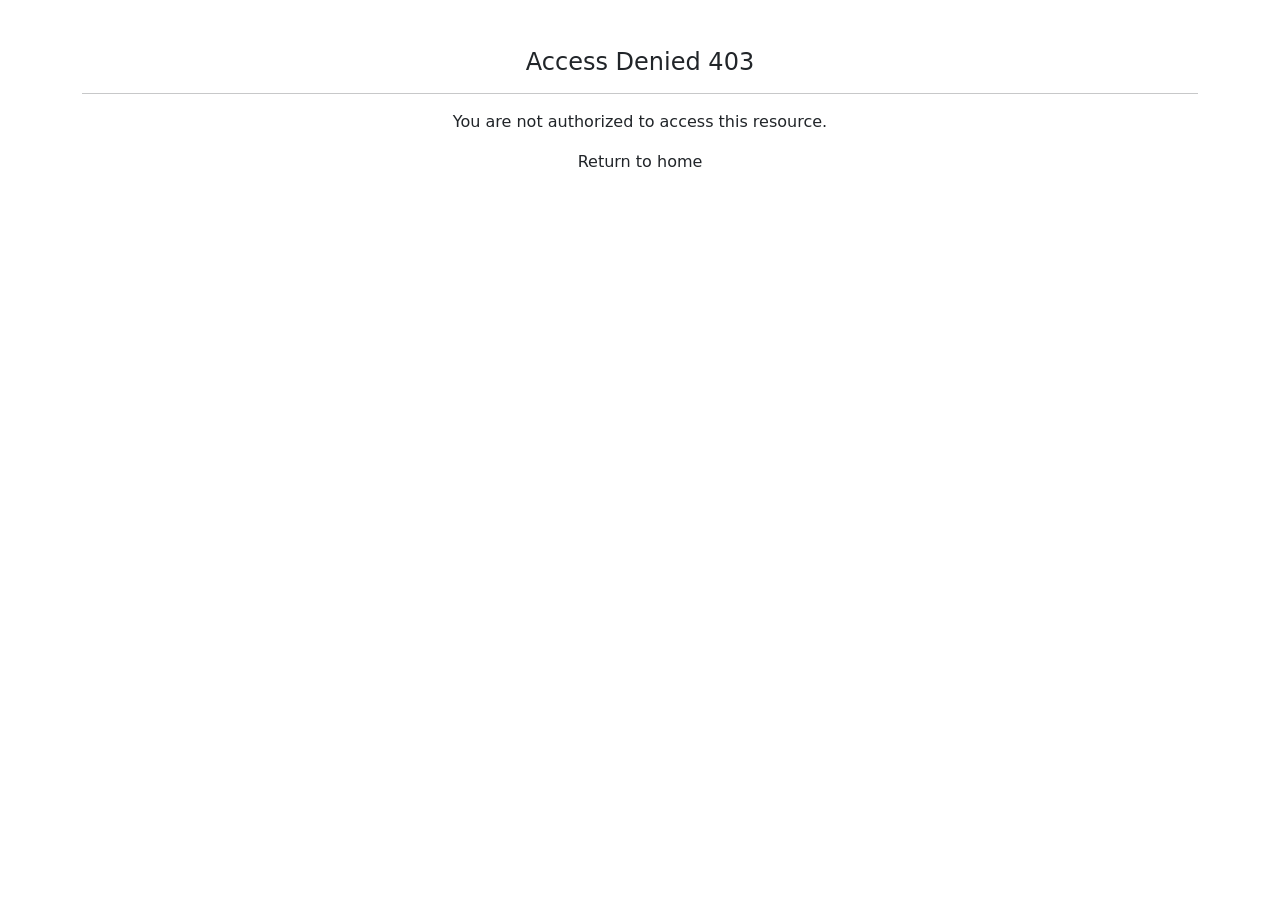
<file: src/main/resources/templates/access-denied.html>
<!DOCTYPE html>
<html lang="en" xmlns:th="http://www.thymeleaf.org">
<head>
    <meta charset="UTF-8">
    <meta name="viewport" content="width=device-width, initial-scale=1, shrink-to-fit=no">

    <link href="https://cdn.jsdelivr.net/npm/bootstrap@5.3.8/dist/css/bootstrap.min.css" rel="stylesheet"
          integrity="sha384-sRIl4kxILFvY47J16cr9ZwB07vP4J8+LH7qKQnuqkuIAvNWLzeN8tE5YBujZqJLB" crossorigin="anonymous">

    <title>Access Denied</title>
</head>

<body>
    <div class="container mt-5 text-center">
        <h4>Access Denied 403</h4>
        <hr class="border-dark">
        <p>You are not authorized to access this resource.</p>
        <p><a th:href="@{/}">Return to home</a></p>
    </div>

    <div th:replace="~{base :: footer('fixed-bottom')}"></div>

    <script src="https://cdn.jsdelivr.net/npm/bootstrap@5.3.8/dist/js/bootstrap.bundle.min.js"
            integrity="sha384-FKyoEForCGlyvwx9Hj09JcYn3nv7wiPVlz7YYwJrWVcXK/BmnVDxM+D2scQbITxI"
            crossorigin="anonymous">
    </script>

</body>

</html>
</file>
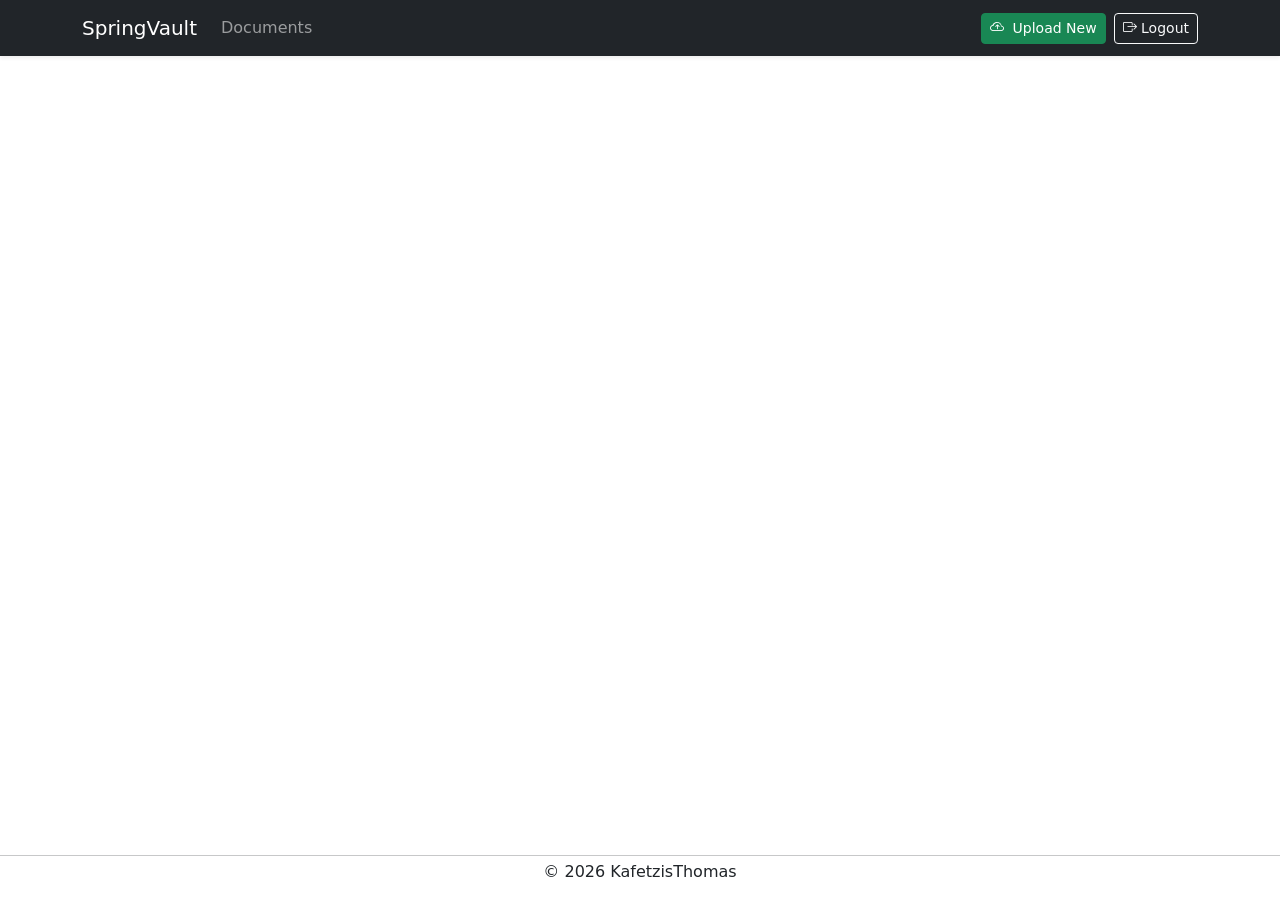
<file: src/main/resources/templates/base.html>
<!DOCTYPE html>
<html lang="en" xmlns:th="http://www.thymeleaf.org">
<head th:fragment="head(title)">
    <meta charset="UTF-8">
    <meta name="viewport" content="width=device-width, initial-scale=1">
    <title th:text="${title}">SpringVault</title>

    <link href="https://cdn.jsdelivr.net/npm/bootstrap@5.3.8/dist/css/bootstrap.min.css" rel="stylesheet">
    <link rel="stylesheet" href="https://cdn.jsdelivr.net/npm/bootstrap-icons@1.13.1/font/bootstrap-icons.min.css">
    <link rel="stylesheet" type="text/css" th:href="@{/main.css}">
</head>
<body>
    <!-- navbar start -->
     <div th:fragment="navbar">
        <nav class="navbar navbar-expand-lg navbar-dark bg-dark mb-4 shadow-sm">
            <div class="container">
                <a class="navbar-brand" th:href="@{/}">SpringVault</a>

                <button class="navbar-toggler" type="button" data-bs-toggle="collapse" data-bs-target="#navbarNav">
                    <span class="navbar-toggler-icon"></span>
                </button>

                <div class="collapse navbar-collapse" id="navbarNav">
                    <ul class="navbar-nav me-auto">
                        <li class="nav-item">
                            <a class="nav-link" th:classappend="${request?.requestURI == request?.contextPath + '/'} ? ' active' : ''" th:href="@{/}">Documents</a>
                        </li>
                    </ul>

                    <div class="d-flex gap-2">
                        <a th:href="@{/document/upload}" class="btn btn-success btn-sm"><i class="bi bi-cloud-arrow-up me-1"></i> Upload New</a>
                        <form th:action="@{/logout}" method="POST">
                            <button type="submit" class="btn btn-outline-light btn-sm"><i class="bi bi-box-arrow-right"></i> Logout</button>
                        </form>
                    </div>
                </div>
            </div>
        </nav>
    </div>
    <!-- navbar end -->

    <!-- footer start -->
    <footer th:fragment="footer" class="footer text-dark py-3 text-center fixed-bottom">
        <hr class="border-dark mb-1">
        <p class="mb-0">&copy; 2026 KafetzisThomas</p>
    </footer>
    <!-- footer end -->

    <th:block th:fragment="scripts">
        <script src="https://cdn.jsdelivr.net/npm/bootstrap@5.3.8/dist/js/bootstrap.bundle.min.js"></script>
    </th:block>
</body>
</html>
</file>
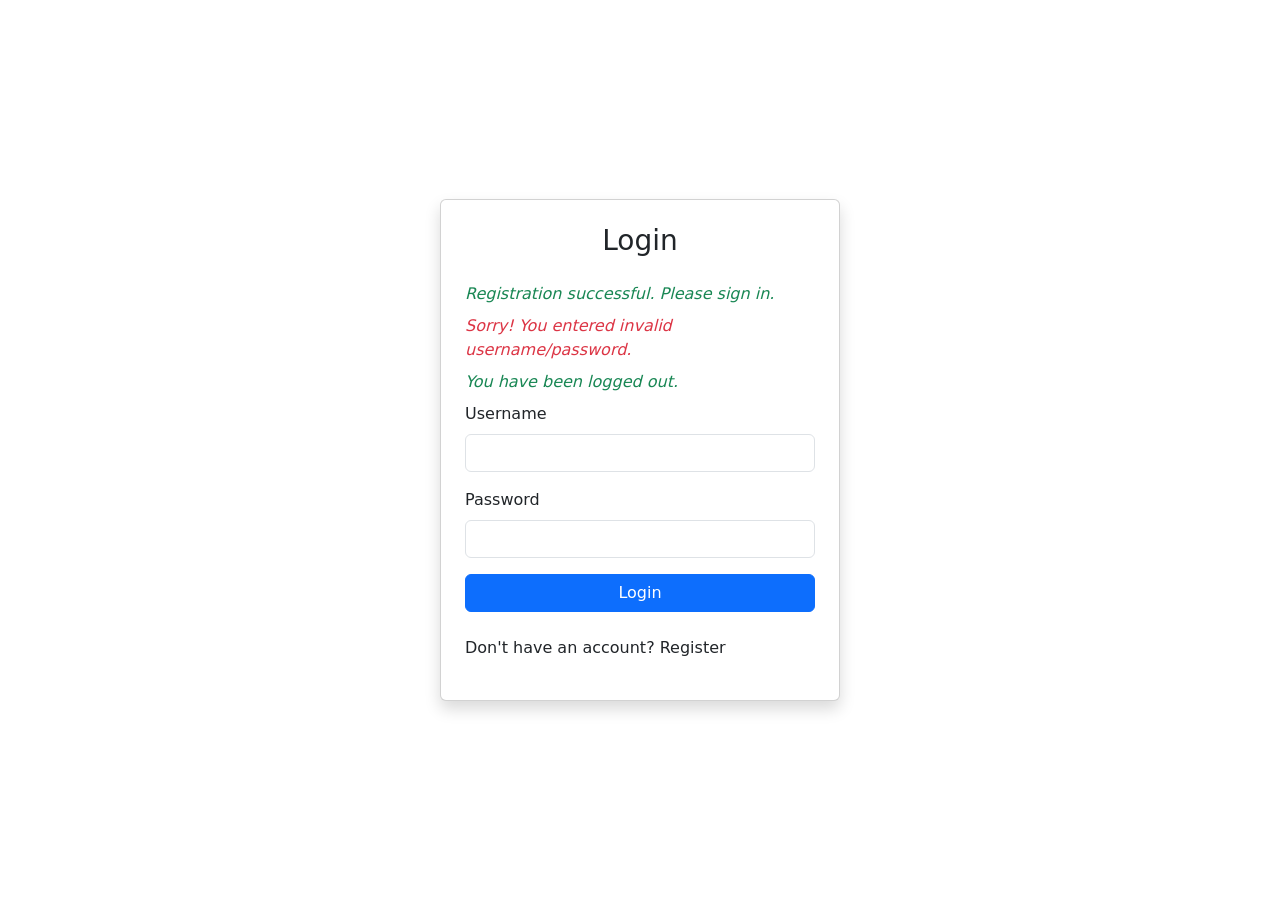
<file: src/main/resources/templates/login.html>
<!DOCTYPE html>
<html lang="en" xmlns:th="http://www.thymeleaf.org">
<head>
    <meta charset="UTF-8">
    <meta name="viewport" content="width=device-width, initial-scale=1, shrink-to-fit=no">

    <link href="https://cdn.jsdelivr.net/npm/bootstrap@5.3.8/dist/css/bootstrap.min.css" rel="stylesheet"
          integrity="sha384-sRIl4kxILFvY47J16cr9ZwB07vP4J8+LH7qKQnuqkuIAvNWLzeN8tE5YBujZqJLB" crossorigin="anonymous">

    <title>Login</title>
</head>

<body class="d-flex flex-column min-vh-100">
    <main class="flex-grow-1 d-flex align-items-center justify-content-center">
        <div class="card p-4 shadow" style="min-width: 350px; max-width: 400px; width: 100%;">
            <h3 class="text-center mb-4">Login</h3>

            <form action="#" th:action="@{/authenticateTheUser}" method="POST">
                <input type="hidden" th:name="${_csrf.parameterName}" th:value="${_csrf.token}" />

                <!-- Check for successful registration -->
                <div th:if="${registered}" class="mb-2">
                    <i class="text-success">Registration successful. Please sign in.</i>
                </div>

                <!-- Check for login error -->
                <div th:if="${param.error}" class="mb-2">
                    <i class="text-danger">Sorry! You entered invalid username/password.</i>
                </div>

                <!-- Logout message -->
                <div th:if="${param.logout}" class="mb-2">
                    <i class="text-success">You have been logged out.</i>
                </div>

                <div class="mb-3">
                    <label for="UsernameInput" class="form-label">Username</label>
                    <input type="text" name="username" class="form-control" id="UsernameInput" required>
                </div>

                <div class="mb-3">
                    <label for="PasswordInput" class="form-label">Password</label>
                    <input type="password" name="password" class="form-control" id="PasswordInput" required>
                </div>

                <button type="submit" class="btn btn-primary w-100">Login</button>

                <p class="mt-4">Don't have an account? <a th:href="@{/register}">Register</a></p>
            </form>

        </div>
    </main>

    <div th:replace="~{base :: footer('')}"></div>

    <script src="https://cdn.jsdelivr.net/npm/bootstrap@5.3.8/dist/js/bootstrap.bundle.min.js"
            integrity="sha384-FKyoEForCGlyvwx9Hj09JcYn3nv7wiPVlz7YYwJrWVcXK/BmnVDxM+D2scQbITxI"
            crossorigin="anonymous">
    </script>

</body>

</html>
</file>
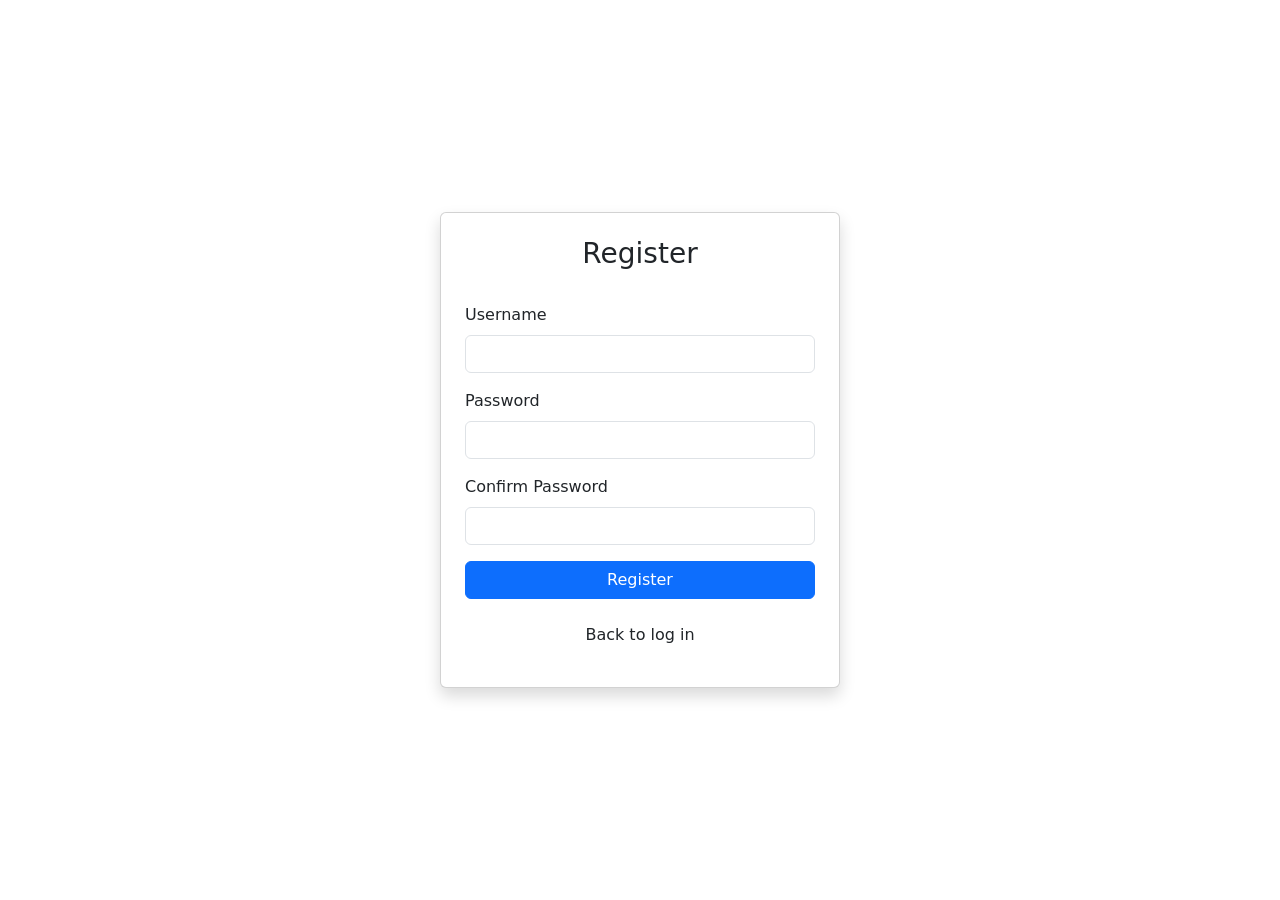
<file: src/main/resources/templates/register.html>
<!DOCTYPE html>
<html lang="en" xmlns:th="http://www.thymeleaf.org">
<head>
    <meta charset="UTF-8">
    <meta name="viewport" content="width=device-width, initial-scale=1, shrink-to-fit=no">

    <link href="https://cdn.jsdelivr.net/npm/bootstrap@5.3.8/dist/css/bootstrap.min.css" rel="stylesheet"
          integrity="sha384-sRIl4kxILFvY47J16cr9ZwB07vP4J8+LH7qKQnuqkuIAvNWLzeN8tE5YBujZqJLB" crossorigin="anonymous">

    <title>Register</title>
</head>

<body class="d-flex flex-column min-vh-100">
    <main class="flex-grow-1 d-flex align-items-center justify-content-center">
        <div class="card p-4 shadow" style="min-width: 350px; max-width: 400px; width: 100%;">
            <h3 class="text-center mb-4">Register</h3>

            <form action="#" th:action="@{/register}" method="POST">
                <input type="hidden" th:name="${_csrf.parameterName}" th:value="${_csrf.token}" />

                <!-- Check for login error -->
                <div th:if="${error}" class="text-danger mb-2" th:text="${error}"></div>

                <div class="mb-3">
                    <label for="UsernameInput" class="form-label">Username</label>
                    <input type="text" name="username" class="form-control" id="UsernameInput" required>
                </div>

                <div class="mb-3">
                    <label for="PasswordInput" class="form-label">Password</label>
                    <input type="password" name="password" class="form-control" id="PasswordInput" required>
                </div>

                <div class="mb-3">
                    <label for="ConfirmPasswordInput" class="form-label">Confirm Password</label>
                    <input type="password" name="confirmPassword" class="form-control" id="ConfirmPasswordInput">
                </div>

                <button type="submit" class="btn btn-primary w-100">Register</button>

                <p class="mt-4 text-center"><a th:href="@{/login}">Back to log in</a></p>
            </form>
        </div>
    </main>

    <div th:replace="~{base :: footer('')}"></div>

    <script src="https://cdn.jsdelivr.net/npm/bootstrap@5.3.8/dist/js/bootstrap.bundle.min.js"
            integrity="sha384-FKyoEForCGlyvwx9Hj09JcYn3nv7wiPVlz7YYwJrWVcXK/BmnVDxM+D2scQbITxI"
            crossorigin="anonymous">
    </script>

</body>

</html>
</file>
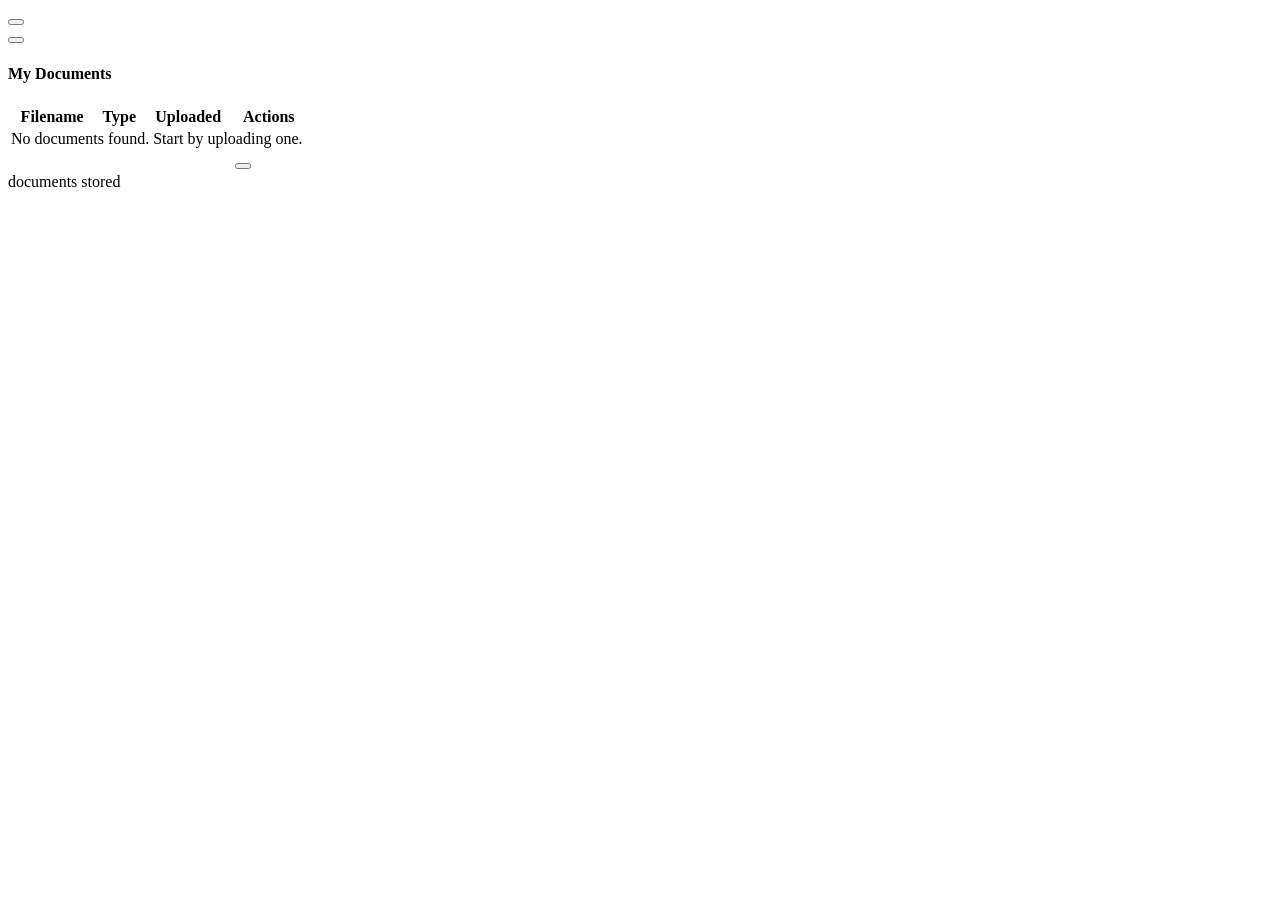
<file: src/main/resources/templates/documents/dashboard.html>
<!DOCTYPE html>
<html lang="en" xmlns:th="http://www.thymeleaf.org">
<head th:replace="~{base :: head('My Documents')}"></head>

<body class="bg-light">
    <div th:replace="~{base :: navbar}"></div>

    <div class="container">        
        <div th:if="${successMessage}" class="alert alert-success alert-dismissible fade show shadow-sm" role="alert">
            <i class="bi bi-check-circle-fill me-2"></i> <span th:text="${successMessage}"></span>
            <button type="button" class="btn-close" data-bs-dismiss="alert"></button>
        </div>
        <div th:if="${errorMessage}" class="alert alert-danger alert-dismissible fade show shadow-sm" role="alert">
            <i class="bi bi-exclamation-triangle-fill me-2"></i> <span th:text="${errorMessage}"></span>
            <button type="button" class="btn-close" data-bs-dismiss="alert"></button>
        </div>

        <div class="card shadow-sm border-0">
            <div class="card-header bg-white py-3 d-flex justify-content-between align-items-center">
                <h4 class="mb-0 text-dark fw-bold"><i class="bi bi-folder2-open me-2"></i>My Documents</h4>
            </div>

            <div class="card-body p-0">
                <div class="table-responsive">
                    <table class="table table-hover table-striped mb-0 align-middle">
                        <thead class="table-light">
                            <tr class="text-uppercase small text-secondary">
                                <th class="ps-4">Filename</th>
                                <th>Type</th>
                                <th>Uploaded</th>
                                <th class="text-end pe-4">Actions</th>
                            </tr>
                        </thead>
                        <tbody>
                            <tr th:if="${#lists.isEmpty(documents)}">
                                <td colspan="4" class="text-center py-5 text-muted">
                                    <i class="bi bi-inbox fs-1 d-block mb-2"></i>
                                    No documents found. Start by uploading one.
                                </td>
                            </tr>

                            <tr th:each="document : ${documents}">
                                <td class="ps-4 fw-medium">
                                    <i class="bi bi-file-earmark-text me-2 text-primary"></i>
                                    <span th:text="${document.filename}"></span>
                                </td>
                                <td>
                                    <span class="badge bg-secondary bg-opacity-10 text-secondary border border-secondary border-opacity-25" th:text="${document.contentType}"></span>
                                </td>
                                <td class="text-muted small" 
                                    th:text="${#temporals.format(document.uploadedAt.atZone(T(java.time.ZoneId).systemDefault()), 'MMM d, yyyy • h:mm a')}">
                                </td>
                                <td class="text-end pe-4">
                                    <div class="btn-group btn-group-sm" role="group">
                                        <a th:href="@{/document/view(id=${document.id})}" target="_blank" class="btn btn-outline-primary" title="View">
                                            <i class="bi bi-eye"></i>
                                        </a>
                                        <a th:href="@{/document/download(id=${document.id})}" class="btn btn-outline-primary" title="Download">
                                            <i class="bi bi-download"></i>
                                        </a>
                                        <form th:action="@{/document/delete}" method="POST" class="d-inline">
                                            <input type="hidden" name="id" th:value="${document.id}" />
                                            <button type="submit" class="btn btn-outline-danger btn-sm rounded-start-0" title="Delete" 
                                                    onclick="return confirm('Are you sure you want to delete this document?');">
                                                <i class="bi bi-trash"></i>
                                            </button>
                                        </form>
                                    </div>
                                </td>
                            </tr>
                        </tbody>
                    </table>
                </div>
            </div>
            <div class="card-footer bg-light text-muted small text-center">
                <span th:text="${documents != null ? documents.size() : 0}"></span> documents stored
            </div>
        </div>
    </div>

    <th:block th:replace="~{base :: footer}"></th:block>

    <th:block th:replace="~{base :: scripts}"></th:block>
</body>
</html>
</file>
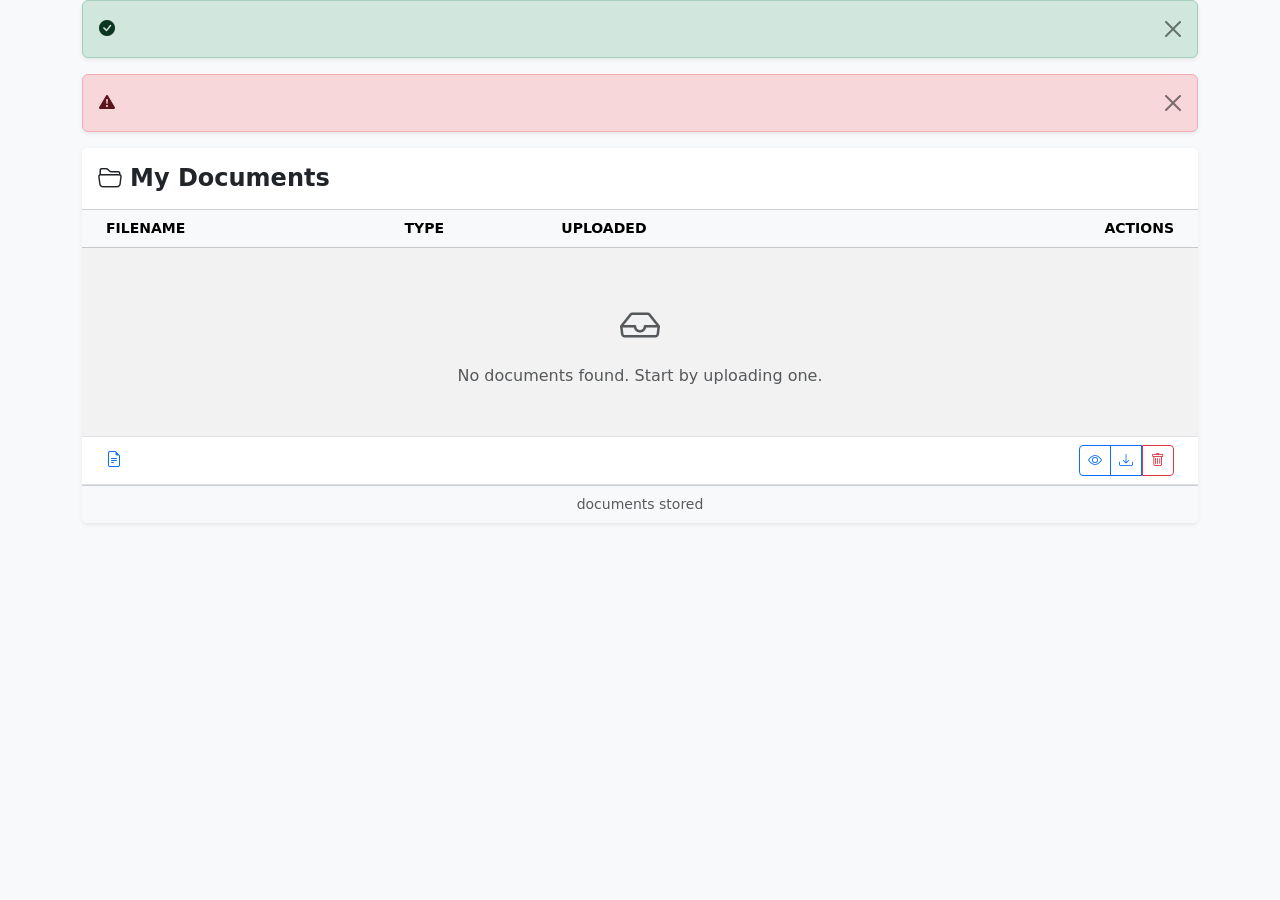
<file: src/main/resources/templates/documents/document-dashboard.html>
<!DOCTYPE html>
<html lang="en" xmlns:th="http://www.thymeleaf.org">
<head>
    <meta charset="UTF-8">
    <meta name="viewport" content="width=device-width, initial-scale=1">
    <title>My Documents</title>

    <link href="https://cdn.jsdelivr.net/npm/bootstrap@5.3.8/dist/css/bootstrap.min.css" rel="stylesheet">
    <link rel="stylesheet" href="https://cdn.jsdelivr.net/npm/bootstrap-icons@1.13.1/font/bootstrap-icons.min.css">
    <link rel="stylesheet" type="text/css" th:href="@{/main.css}">
</head>
<body class="bg-light">
    <div th:replace="~{base :: navbar('home')}"></div>

    <div class="container">        
        <div th:if="${successMessage}" class="alert alert-success alert-dismissible fade show shadow-sm" role="alert">
            <i class="bi bi-check-circle-fill me-2"></i> <span th:text="${successMessage}"></span>
            <button type="button" class="btn-close" data-bs-dismiss="alert"></button>
        </div>
        <div th:if="${errorMessage}" class="alert alert-danger alert-dismissible fade show shadow-sm" role="alert">
            <i class="bi bi-exclamation-triangle-fill me-2"></i> <span th:text="${errorMessage}"></span>
            <button type="button" class="btn-close" data-bs-dismiss="alert"></button>
        </div>

        <div class="card shadow-sm border-0">
            <div class="card-header bg-white py-3 d-flex justify-content-between align-items-center">
                <h4 class="mb-0 text-dark fw-bold"><i class="bi bi-folder2-open me-2"></i>My Documents</h4>
            </div>

            <div class="card-body p-0">
                <div class="table-responsive">
                    <table class="table table-hover table-striped mb-0 align-middle">
                        <thead class="table-light">
                            <tr class="text-uppercase small text-secondary">
                                <th class="ps-4">Filename</th>
                                <th>Type</th>
                                <th>Uploaded</th>
                                <th class="text-end pe-4">Actions</th>
                            </tr>
                        </thead>
                        <tbody>
                            <tr th:if="${#lists.isEmpty(documents)}">
                                <td colspan="4" class="text-center py-5 text-muted">
                                    <i class="bi bi-inbox fs-1 d-block mb-2"></i>
                                    No documents found. Start by uploading one.
                                </td>
                            </tr>

                            <tr th:each="document : ${documents}">
                                <td class="ps-4 fw-medium">
                                    <i class="bi bi-file-earmark-text me-2 text-primary"></i>
                                    <span th:text="${document.filename}"></span>
                                </td>
                                <td>
                                    <span class="badge bg-secondary bg-opacity-10 text-secondary border border-secondary border-opacity-25" th:text="${document.contentType}"></span>
                                </td>
                                <td class="text-muted small" 
                                    th:text="${#temporals.format(document.uploadedAt.atZone(T(java.time.ZoneId).systemDefault()), 'MMM d, yyyy • h:mm a')}">
                                </td>
                                <td class="text-end pe-4">
                                    <div class="btn-group btn-group-sm" role="group">
                                        <a th:href="@{/document/view(id=${document.id})}" target="_blank" class="btn btn-outline-primary" title="View">
                                            <i class="bi bi-eye"></i>
                                        </a>
                                        <a th:href="@{/document/download(id=${document.id})}" class="btn btn-outline-primary" title="Download">
                                            <i class="bi bi-download"></i>
                                        </a>
                                        <form th:action="@{/document/delete}" method="POST" class="d-inline">
                                            <input type="hidden" name="id" th:value="${document.id}" />
                                            <button type="submit" class="btn btn-outline-danger btn-sm rounded-start-0" title="Delete" 
                                                    onclick="return confirm('Are you sure you want to delete this document?');">
                                                <i class="bi bi-trash"></i>
                                            </button>
                                        </form>
                                    </div>
                                </td>
                            </tr>
                        </tbody>
                    </table>
                </div>
            </div>
            <div class="card-footer bg-light text-muted small text-center">
                <span th:text="${documents != null ? documents.size() : 0}"></span> documents stored
            </div>
        </div>
    </div>

    <div th:replace="~{base :: footer('')}"></div>

    <script src="https://cdn.jsdelivr.net/npm/bootstrap@5.3.8/dist/js/bootstrap.bundle.min.js"></script>
</body>
</html>
</file>
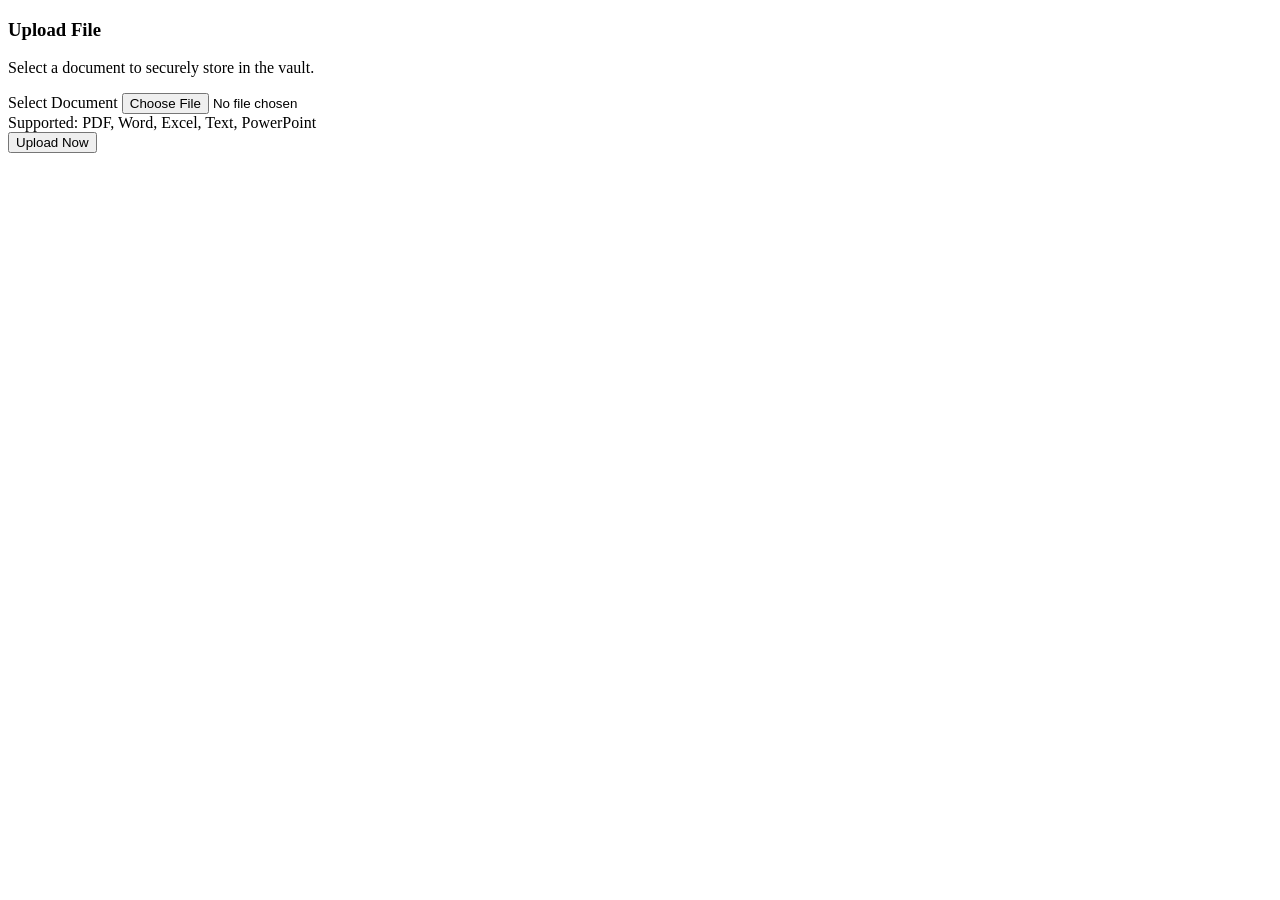
<file: src/main/resources/templates/documents/upload-document.html>
<!DOCTYPE html>
<html lang="en" xmlns:th="http://www.thymeleaf.org">
<head th:replace="~{base :: head('Upload Document')}"></head>

<body class="bg-light d-flex flex-column min-vh-100">
    <div th:replace="~{base :: navbar}"></div>

    <div class="container flex-grow-1 d-flex align-items-center justify-content-center">
        <div class="row w-100 justify-content-center">
            <div class="col-md-6 col-lg-5">
                
                <div class="card shadow border-0">
                    <div class="card-body p-4 text-center">
                        <div class="mb-4">
                            <i class="bi bi-cloud-arrow-up text-primary fs-1"></i>
                            <h3 class="fw-bold">Upload File</h3>
                            <p class="text-muted small">Select a document to securely store in the vault.</p>
                        </div>

                        <form th:action="@{/document/add}" enctype="multipart/form-data" method="POST">
                            <input type="hidden" th:name="${_csrf.parameterName}" th:value="${_csrf.token}" />

                            <div class="mb-4 text-start">
                                <label for="FileInput" class="form-label fw-bold small text-uppercase text-muted">Select Document</label>
                                <input type="file" name="file" class="form-control form-control-lg" id="FileInput"
                                       accept=".pdf,.doc,.docx,.odt,.txt,.xls,.xlsx,.csv,.ppt,.pptx" required>
                                <div class="form-text">Supported: PDF, Word, Excel, Text, PowerPoint</div>
                            </div>

                            <button type="submit" class="btn btn-primary w-100 py-2 fw-medium shadow-sm">
                                <i class="bi bi-upload me-2"></i> Upload Now
                            </button>
                        </form>
                    </div>
                </div>

            </div>
        </div>
    </div>

    <th:block th:replace="~{base :: footer}"></th:block>

    <th:block th:replace="~{base :: scripts}"></th:block>
</body>
</html>
</file>
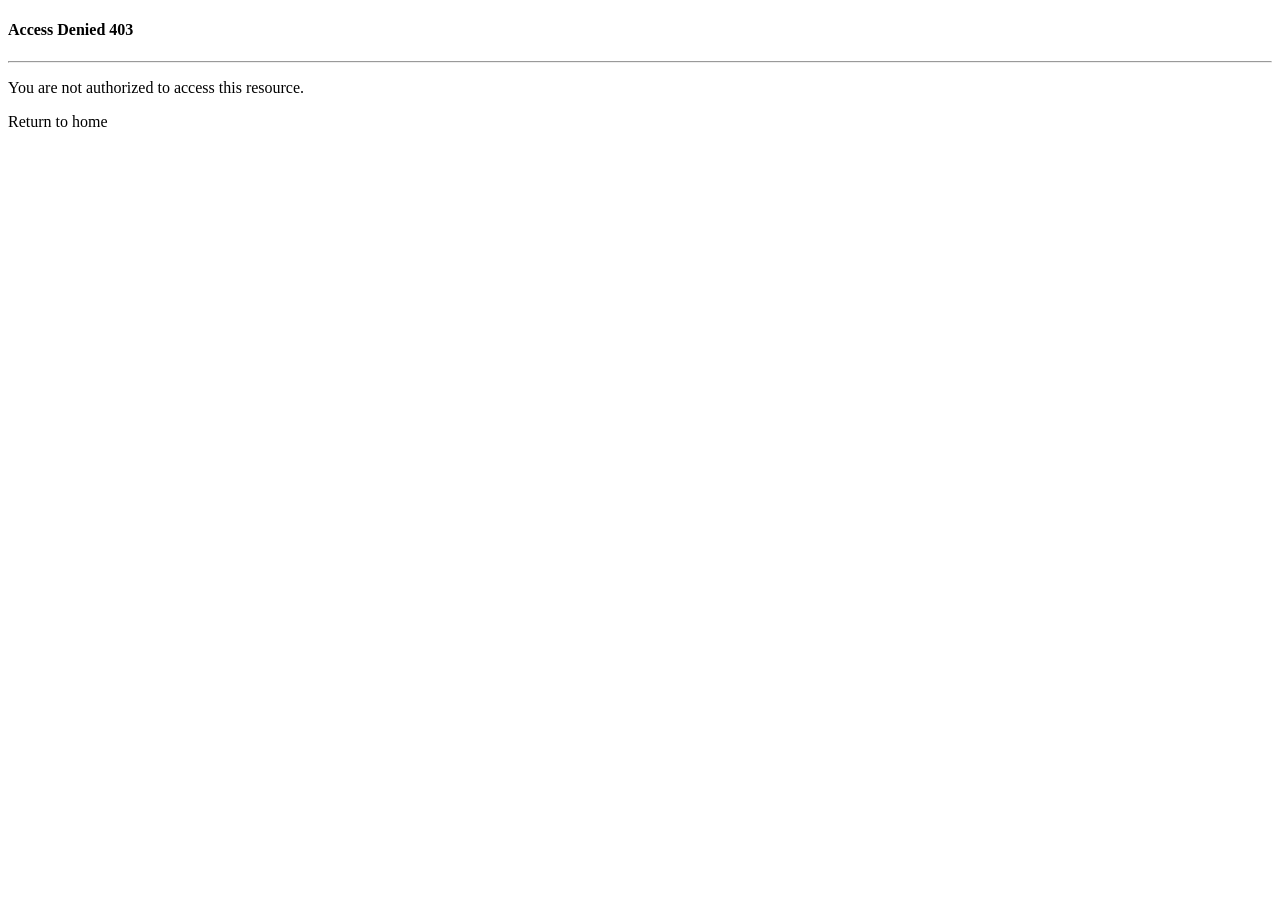
<file: src/main/resources/templates/users/access-denied.html>
<!DOCTYPE html>
<html lang="en" xmlns:th="http://www.thymeleaf.org">
<head th:replace="~{base :: head('Access Denied')}"></head>

<body>
    <div class="container mt-5 text-center">
        <h4>Access Denied 403</h4>
        <hr class="border-dark">
        <p>You are not authorized to access this resource.</p>
        <p><a th:href="@{/}">Return to home</a></p>
    </div>

    <th:block th:replace="~{base :: footer}"></th:block>

    <th:block th:replace="~{base :: scripts}"></th:block>
</body>
</html>
</file>
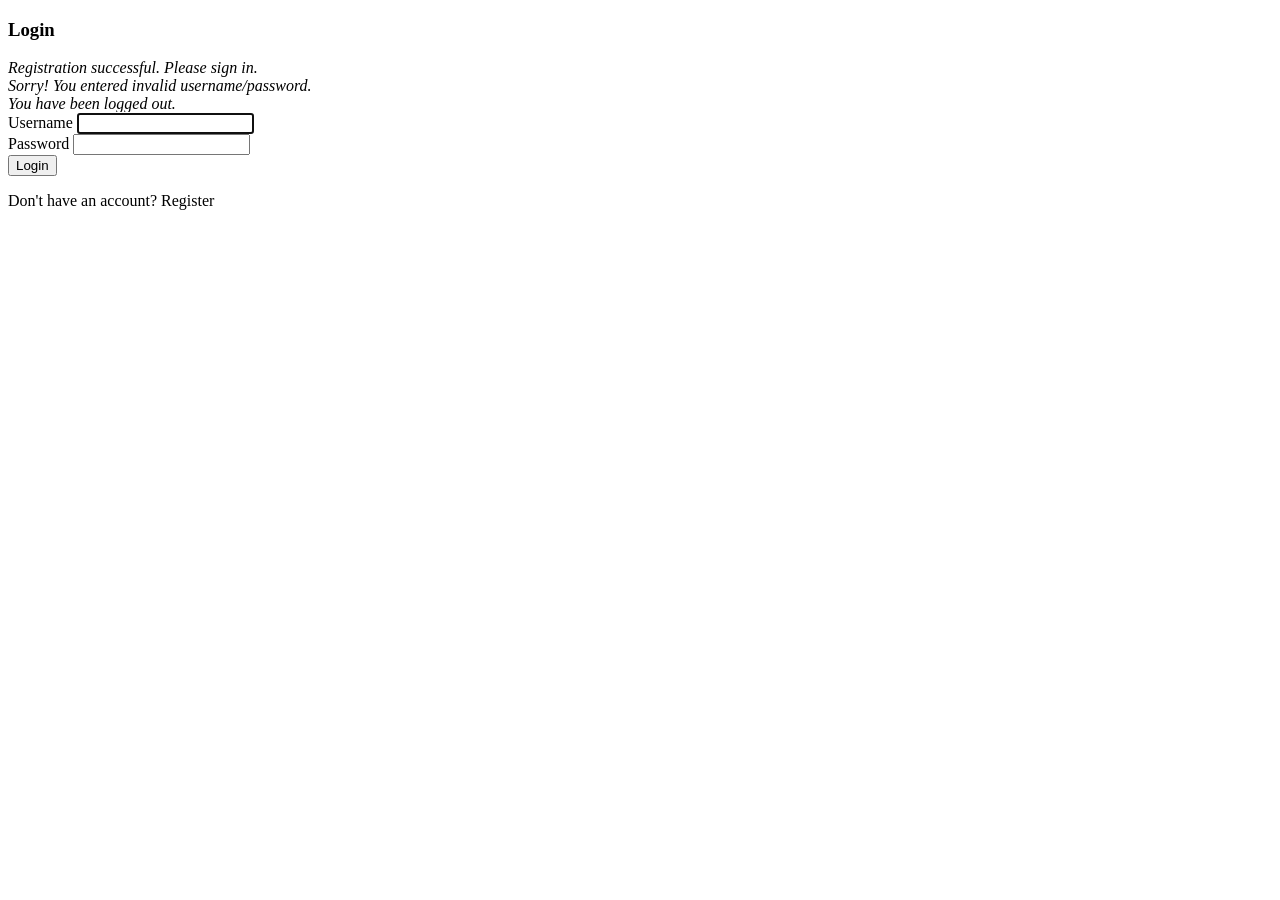
<file: src/main/resources/templates/users/login.html>
<!DOCTYPE html>
<html lang="en" xmlns:th="http://www.thymeleaf.org">
<head th:replace="~{base :: head('Login')}"></head>

<body class="d-flex flex-column min-vh-100">
    <main class="flex-grow-1 d-flex align-items-center justify-content-center">
        <div class="card p-4 shadow" style="min-width: 350px; max-width: 400px; width: 100%;">
            <h3 class="text-center mb-4">Login</h3>
            <form action="#" th:action="@{/authenticateTheUser}" method="POST">
                <input type="hidden" th:name="${_csrf.parameterName}" th:value="${_csrf.token}" />

                <div th:if="${registered}" class="mb-2">
                    <i class="text-success">Registration successful. Please sign in.</i>
                </div>

                <div th:if="${param.error}" class="mb-2">
                    <i class="text-danger">Sorry! You entered invalid username/password.</i>
                </div>

                <div th:if="${param.logout}" class="mb-2">
                    <i class="text-success">You have been logged out.</i>
                </div>

                <div class="mb-3">
                    <label for="UsernameInput" class="form-label">Username</label>
                    <input type="text" name="username" class="form-control" id="UsernameInput" required autofocus>
                </div>

                <div class="mb-3">
                    <label for="PasswordInput" class="form-label">Password</label>
                    <input type="password" name="password" class="form-control" id="PasswordInput" required>
                </div>

                <button type="submit" class="btn btn-primary w-100">Login</button>

                <p class="mt-4">Don't have an account? <a th:href="@{/register}">Register</a></p>
            </form>
        </div>
    </main>

    <th:block th:replace="~{base :: footer}"></th:block>

    <th:block th:replace="~{base :: scripts}"></th:block>
</body>
</html>
</file>
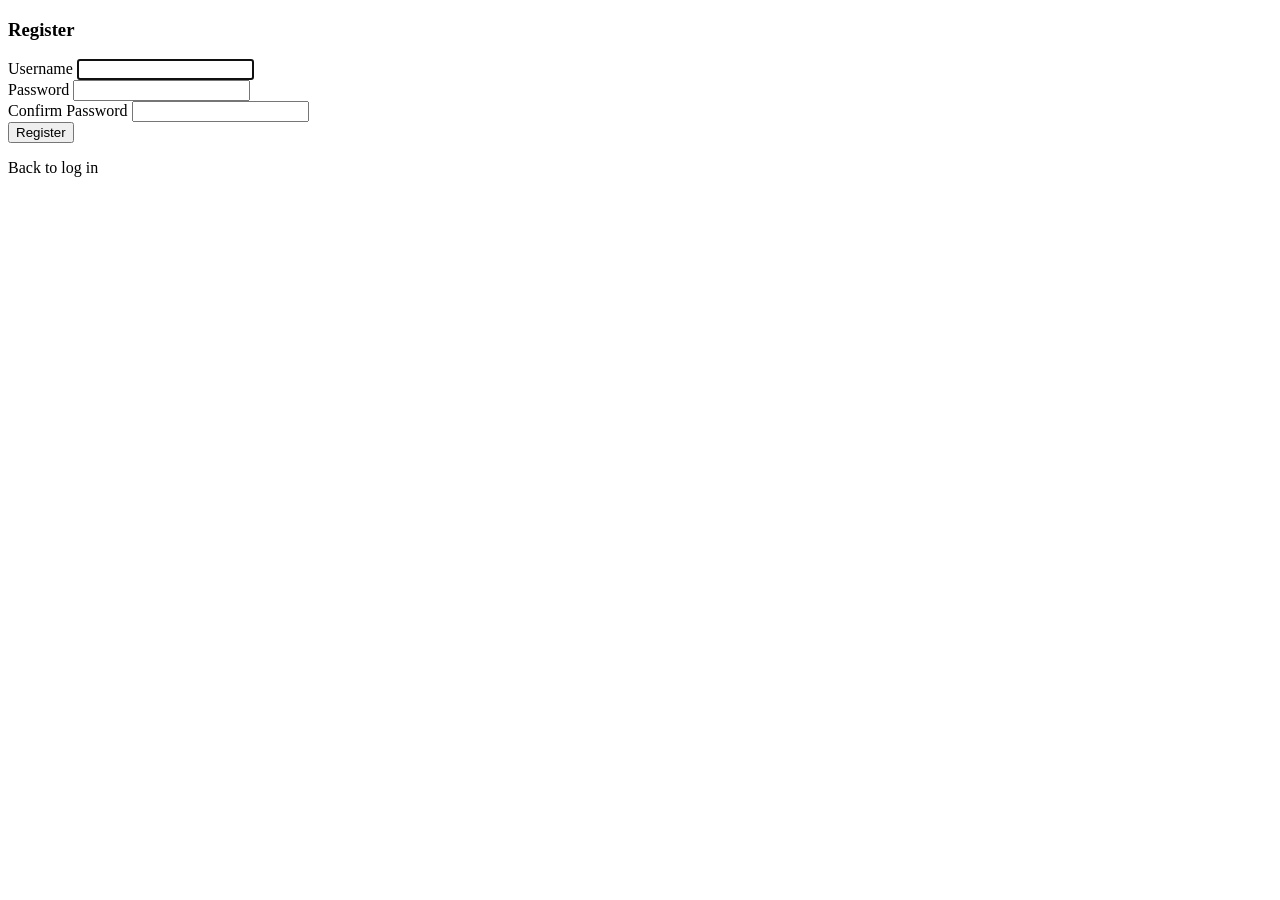
<file: src/main/resources/templates/users/register.html>
<!DOCTYPE html>
<html lang="en" xmlns:th="http://www.thymeleaf.org">
<head th:replace="~{base :: head('Register')}"></head>

<body class="d-flex flex-column min-vh-100">
    <main class="flex-grow-1 d-flex align-items-center justify-content-center">
        <div class="card p-4 shadow" style="min-width: 350px; max-width: 400px; width: 100%;">
            <h3 class="text-center mb-4">Register</h3>

            <form action="#" th:action="@{/register}" method="POST">
                <input type="hidden" th:name="${_csrf.parameterName}" th:value="${_csrf.token}" />

                <div th:if="${error}" class="text-danger mb-2" th:text="${error}"></div>

                <div class="mb-3">
                    <label for="UsernameInput" class="form-label">Username</label>
                    <input type="text" name="username" class="form-control" id="UsernameInput" required autofocus>
                </div>

                <div class="mb-3">
                    <label for="PasswordInput" class="form-label">Password</label>
                    <input type="password" name="password" class="form-control" id="PasswordInput" required>
                </div>

                <div class="mb-3">
                    <label for="ConfirmPasswordInput" class="form-label">Confirm Password</label>
                    <input type="password" name="confirmPassword" class="form-control" id="ConfirmPasswordInput">
                </div>

                <button type="submit" class="btn btn-primary w-100">Register</button>

                <p class="mt-4 text-center"><a th:href="@{/login}">Back to log in</a></p>
            </form>
        </div>
    </main>

    <th:block th:replace="~{base :: footer}"></th:block>

    <th:block th:replace="~{base :: scripts}"></th:block>
</body>
</html>
</file>
